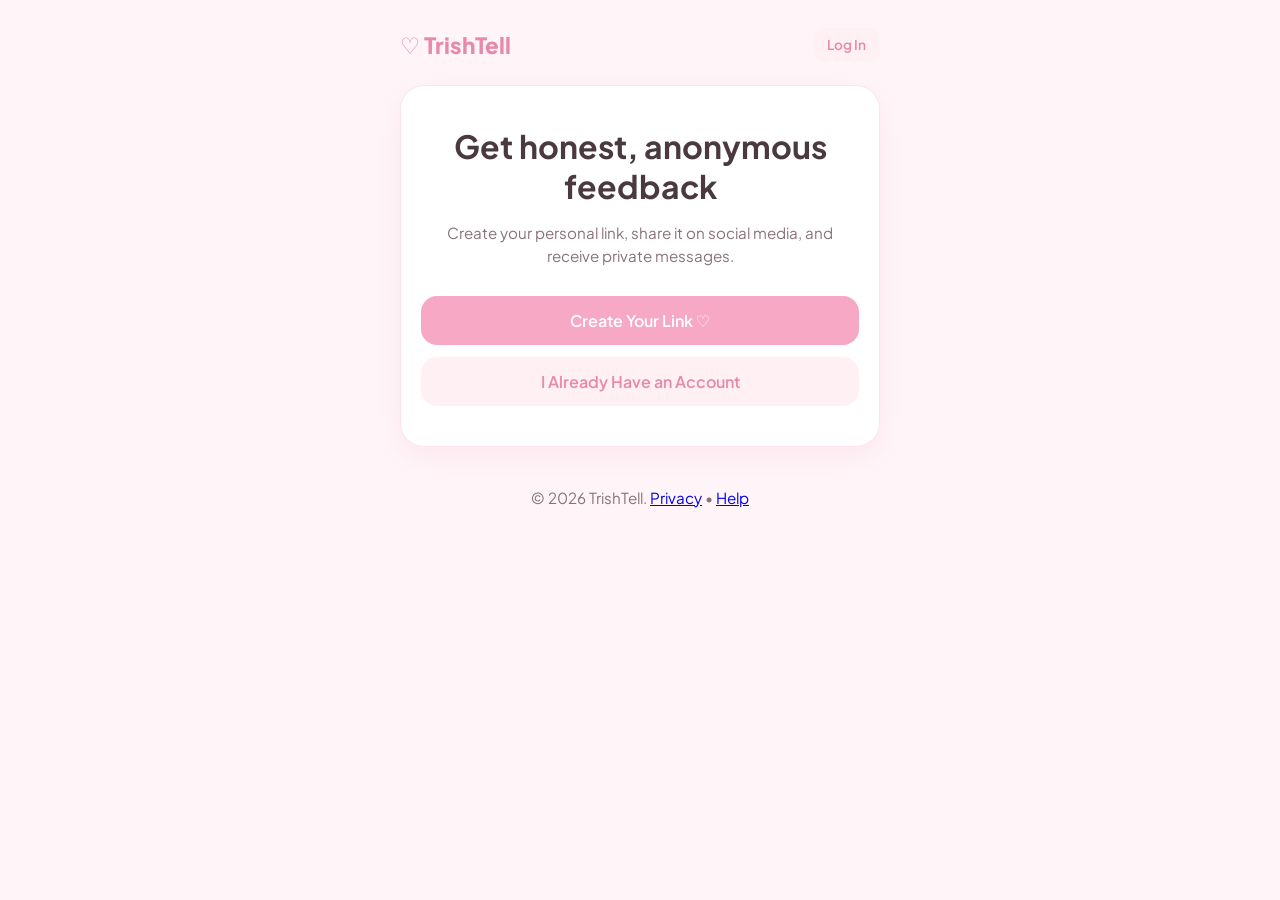
<file: index.html>
<!DOCTYPE html>
<html lang="en">
<head>
  <meta charset="UTF-8">
  <meta name="viewport" content="width=device-width, initial-scale=1.0">
  <title>Whisper — Anonymous Messages</title>
  <link rel="stylesheet" href="css/style.css">
  <link rel="stylesheet" href="https://fonts.googleapis.com/css2?family=Plus+Jakarta+Sans:wght@500;700;800&display=swap">
</head>
<body>
  <div class="app-container">
    <header class="header-nav">
      <a href="index.html" class="brand-logo">♡ TrishTell</a>
      <a href="login.html" class="btn btn-secondary btn-sm">Log In</a>
    </header>

    <main>
      <div class="card text-center" style="padding: 40px 20px;">
        <h1 style="font-size: 2rem; margin-bottom: 16px;">Get honest, anonymous feedback</h1>
        <p style="margin-bottom: 28px;">Create your personal link, share it on social media, and receive private messages.</p>
        <a href="signup.html" class="btn" style="margin-bottom: 12px;">Create Your Link ♡</a>
        <a href="login.html" class="btn btn-secondary">I Already Have an Account</a>
      </div>
    </main>

    <footer>
      <p>&copy; 2026 TrishTell. <a href="privacy.html">Privacy</a> • <a href="help.html">Help</a></p>
    </footer>
  </div>
</body>
</html>
</file>
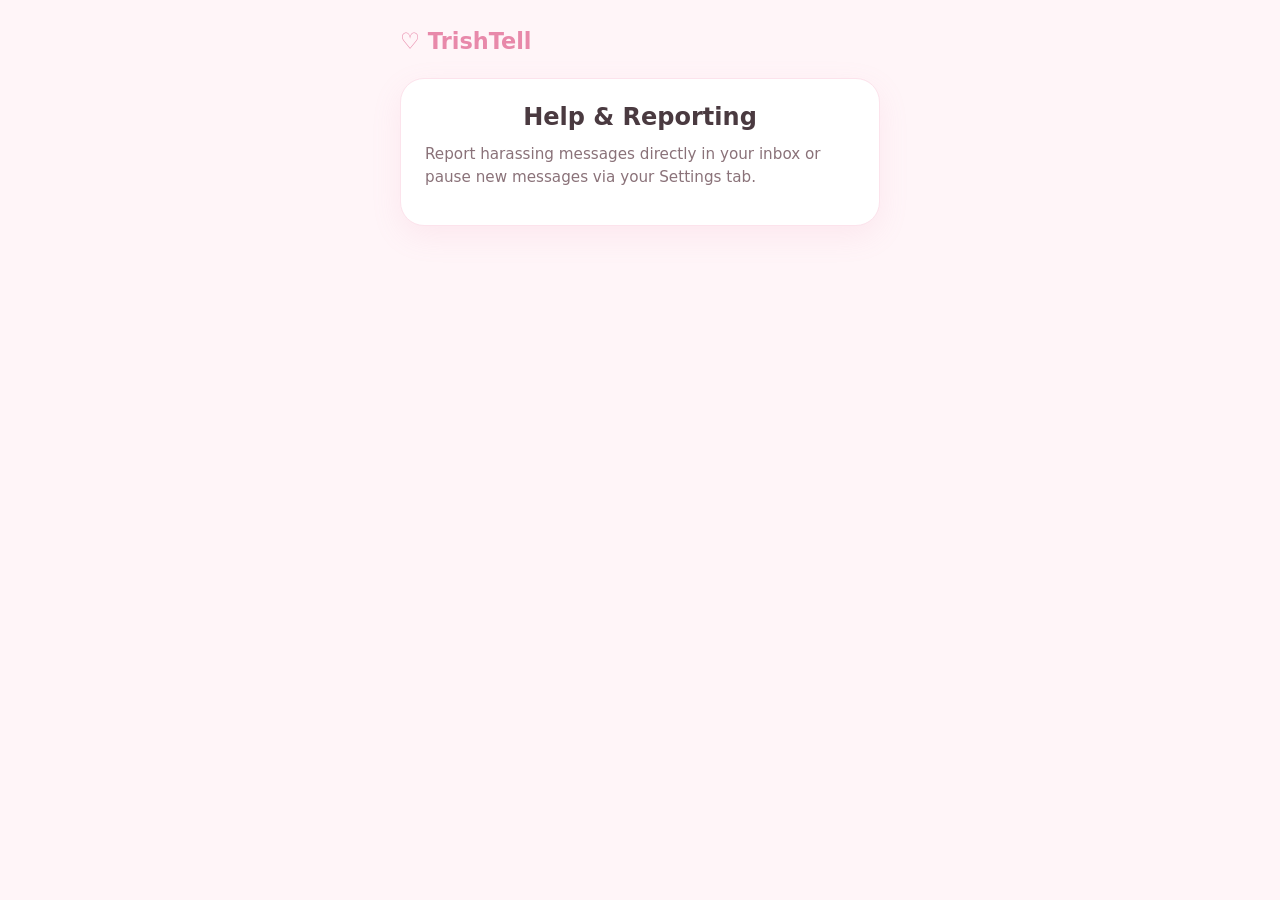
<file: help.html>
<!DOCTYPE html>
<html lang="en">
<head>
  <meta charset="UTF-8">
  <meta name="viewport" content="width=device-width, initial-scale=1.0">
  <title>Help Center — TrishTell</title>
  <link rel="stylesheet" href="css/style.css">
</head>
<body>
  <div class="app-container">
    <header class="header-nav"><a href="index.html" class="brand-logo">♡ TrishTell</a></header>
    <div class="card">
      <h2>Help & Reporting</h2>
      <p style="margin-bottom: 12px;">Report harassing messages directly in your inbox or pause new messages via your Settings tab.</p>
    </div>
  </div>
</body>
</html>
</file>
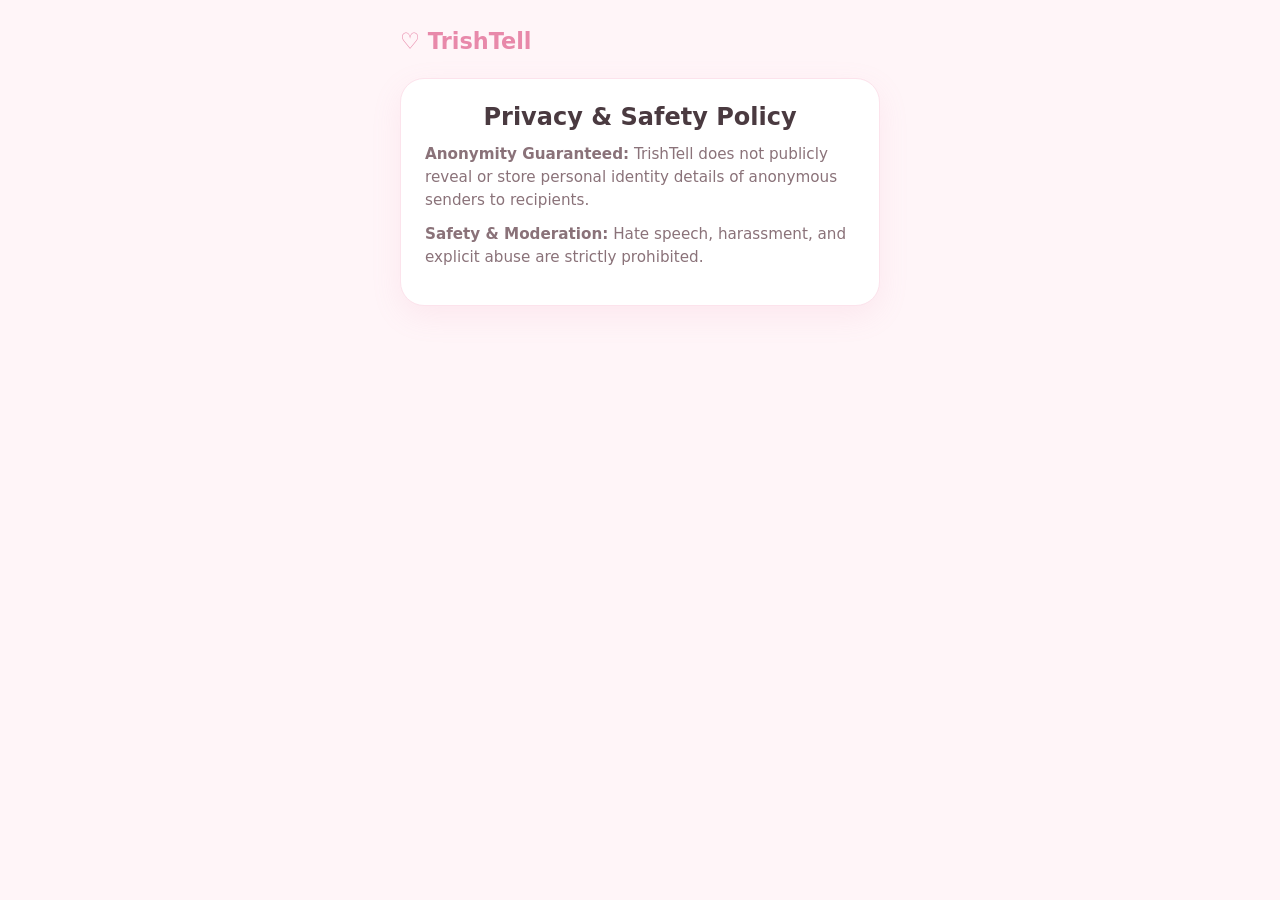
<file: privacy.html>
<!DOCTYPE html>
<html lang="en">
<head>
  <meta charset="UTF-8">
  <meta name="viewport" content="width=device-width, initial-scale=1.0">
  <title>Privacy & Safety — TrishTell</title>
  <link rel="stylesheet" href="css/style.css">
</head>
<body>
  <div class="app-container">
    <header class="header-nav"><a href="index.html" class="brand-logo">♡ TrishTell</a></header>
    <div class="card">
      <h2>Privacy & Safety Policy</h2>
      <p style="margin-bottom: 12px;"><strong>Anonymity Guaranteed:</strong> TrishTell does not publicly reveal or store personal identity details of anonymous senders to recipients.</p>
      <p style="margin-bottom: 12px;"><strong>Safety & Moderation:</strong> Hate speech, harassment, and explicit abuse are strictly prohibited.</p>
    </div>
  </div>
</body>
</html>
</file>
<file: css/style.css>
:root {
  --bg-color: #FFF5F8;
  --card-bg: #FFFFFF;
  --primary-pink: #F7A8C4;
  --primary-pink-hover: #f591b3;
  --dark-pink: #E889AA;
  --text-color: #4A3A40;
  --text-muted: #8A7279;
  --border-pink: #FCE3EC;
  --accent-soft: #FFF0F4;
  --danger: #ff6b81;
  --success: #2ed573;
  --radius-lg: 24px;
  --radius-md: 16px;
  --radius-sm: 10px;
  --shadow-soft: 0 10px 30px rgba(232, 137, 170, 0.12);
  --shadow-subtle: 0 4px 12px rgba(0, 0, 0, 0.03);
  --font-family: 'Plus Jakarta Sans', system-ui, -apple-system, sans-serif;
}

* { 
  box-sizing: border-box; 
  margin: 0; 
  padding: 0; 
  font-family: var(--font-family); 
}

body { 
  background-color: var(--bg-color); 
  color: var(--text-color); 
  display: flex; 
  flex-direction: column; 
  min-height: 100vh; 
  align-items: center; 
  justify-content: flex-start; 
  padding: 16px; 
}

.app-container { 
  width: 100%; 
  max-width: 480px; 
  margin: 0 auto; 
}
.card { 
  background: var(--card-bg); 
  border-radius: var(--radius-lg); 
  padding: 24px; 
  box-shadow: var(--shadow-soft); 
  border: 1px solid var(--border-pink); 
  margin-bottom: 20px; 
}

h1, h2, h3 { 
  color: var(--text-color); 
  font-weight: 700; 
  margin-bottom: 12px; 
  text-align: center; 
}

p { 
  color: var(--text-muted); 
  font-size: 0.95rem; 
  line-height: 1.5; 
}

.text-center { text-align: center; }

.btn { 
  display: inline-flex; 
  align-items: center; 
  justify-content: center; 
  width: 100%; 
  padding: 14px 20px; 
  border-radius: var(--radius-md); 
  border: none; 
  background-color: var(--primary-pink); 
  color: #ffffff; 
  font-size: 1rem; 
  font-weight: 600; 
  cursor: pointer; 
  text-decoration: none; 
}

.btn-secondary { 
  background-color: var(--accent-soft); 
  color: var(--dark-pink); 
}

.btn-danger { 
  background-color: #ffe5e8; 
  color: var(--danger); 
}

.btn-sm { 
  padding: 8px 14px; 
  font-size: 0.85rem; 
  width: auto; 
  border-radius: var(--radius-sm); 
}

.form-group { 
  margin-bottom: 16px; 
  text-align: left; 
}

label { 
  display: block; 
  font-size: 0.85rem; 
  font-weight: 600; 
  color: var(--text-muted); 
  margin-bottom: 6px; 
}

input, textarea { 
  width: 100%; 
  padding: 14px; 
  border-radius: var(--radius-sm); 
  border: 1.5px solid var(--border-pink); 
  background-color: #FFFDFE; 
  color: var(--text-color); 
  font-size: 0.95rem; 
  outline: none; 
}

textarea { 
  resize: none; 
  min-height: 120px; 
}
.header-nav { 
  display: flex; 
  justify-content: space-between; 
  align-items: center; 
  padding: 12px 0 24px 0; 
}

.brand-logo { 
  font-size: 1.4rem; 
  font-weight: 800; 
  color: var(--dark-pink); 
  text-decoration: none; 
}

.alert { 
  padding: 12px 16px; 
  border-radius: var(--radius-sm); 
  font-size: 0.9rem; 
  margin-bottom: 16px; 
  display: none; 
}

.alert-error { 
  background-color: #ffe0e3; 
  color: #d63031; 
  display: block; 
}

.alert-success { 
  background-color: #d4edda; 
  color: #155724; 
  display: block; 
}

.message-card { 
  background: var(--card-bg); 
  border-radius: var(--radius-md); 
  padding: 18px; 
  border: 1px solid var(--border-pink); 
  margin-bottom: 12px; 
}

.message-meta { 
  display: flex; 
  justify-content: space-between; 
  font-size: 0.75rem; 
  color: var(--text-muted); 
  margin-bottom: 8px; 
}

.message-content { 
  font-size: 1rem; 
  color: var(--text-color); 
  word-wrap: break-word; 
  white-space: pre-wrap; 
  margin-bottom: 12px; 
}

.message-actions { 
  display: flex; 
  gap: 8px; 
  justify-content: flex-end; 
}

.modal { 
  display: none; 
  position: fixed; 
  top: 0; 
  left: 0; 
  width: 100%; 
  height: 100%; 
  background: rgba(74, 58, 64, 0.4); 
  justify-content: center; 
  align-items: center; 
  z-index: 100; 
  padding: 16px; 
}

.modal-content { 
  background: white; 
  border-radius: var(--radius-lg); 
  padding: 24px; 
  width: 100%; 
  max-width: 400px; 
}

footer { 
  margin-top: auto; 
  padding: 20px 0; 
  text-align: center; 
  font-size: 0.8rem; 
  color: var(--text-muted); 
  }
</file>
